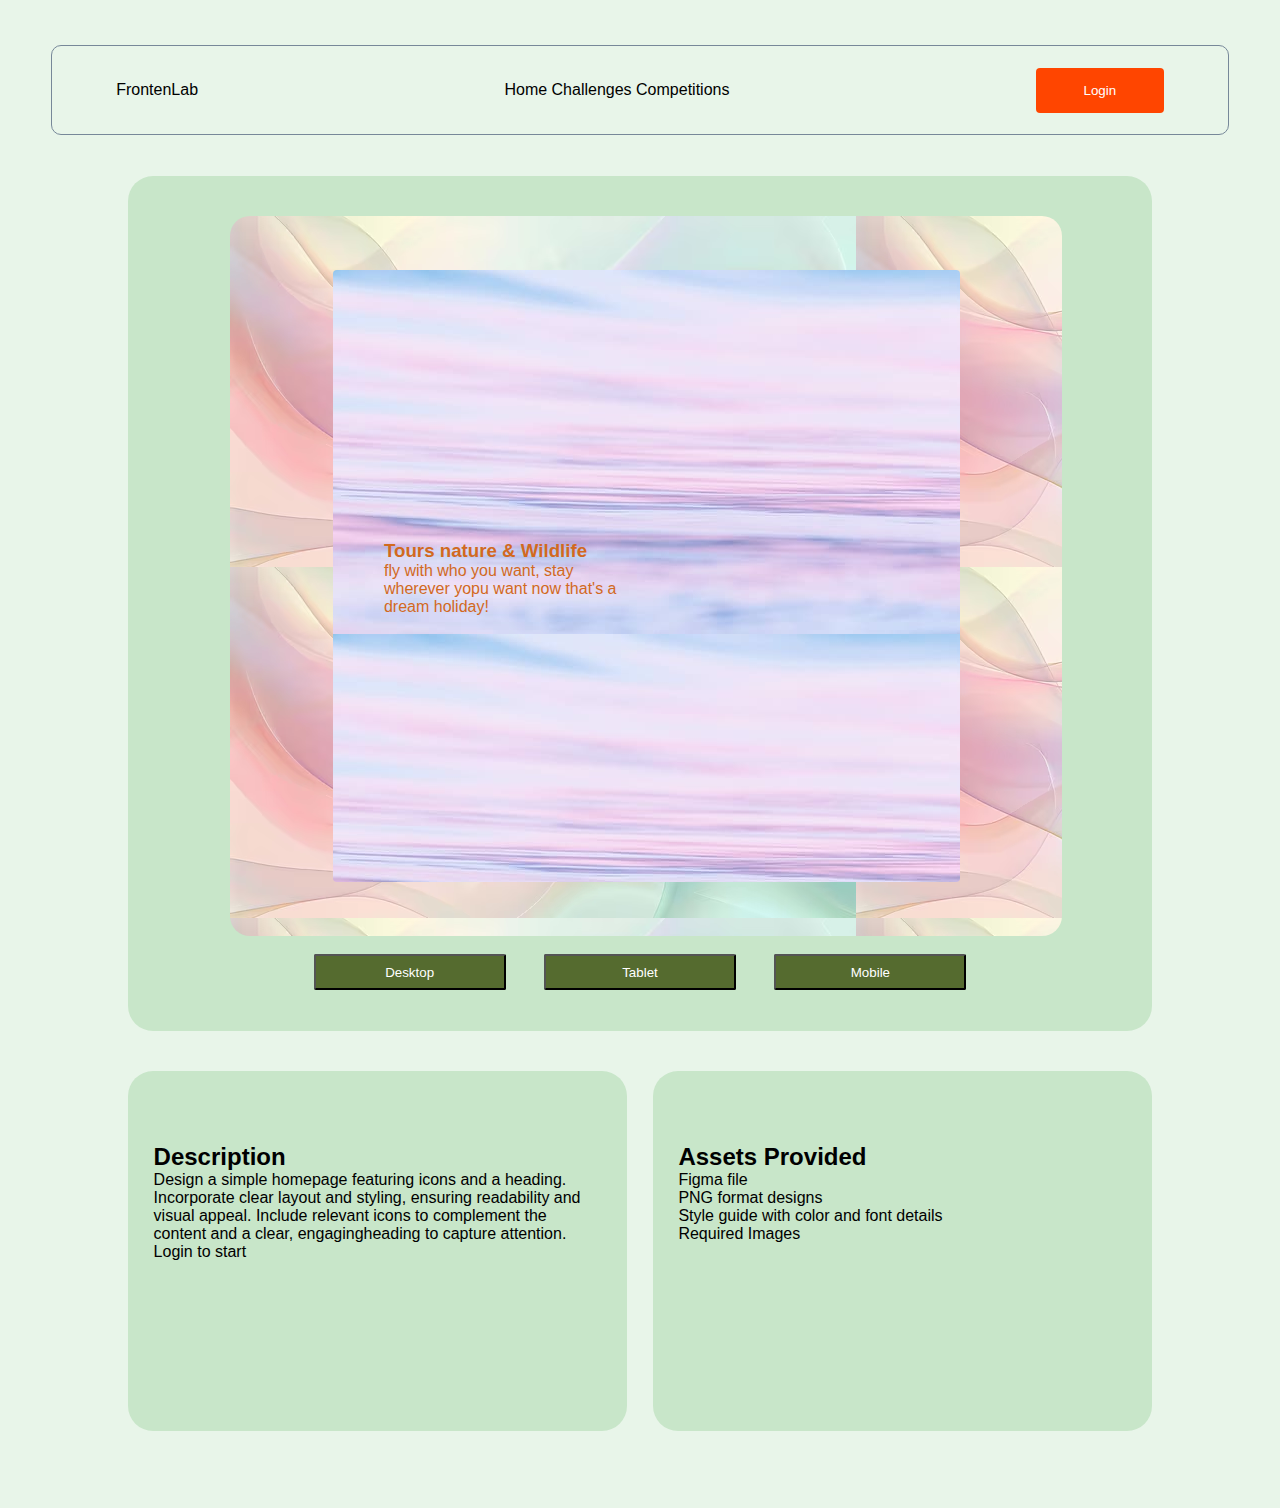
<file: index.html>
<!DOCTYPE html>
<html lang="en">
<head>
    <meta charset="UTF-8">
    <meta name="viewport" content="width=device-width, initial-scale=1.0">
    <title>Landing Page</title>
    <link rel="stylesheet" href="page.css">
</head>
<body>
    <div class="Nav">
        <link rel="stylesheet" href="">FrontenLab
        <div class="home">
        <link rel="stylesheet" href="">Home
        <link rel="stylesheet" href="">Challenges
        <link rel="stylesheet" href="">Competitions
        </div>
        <button class="Login">Login</button>
    </div>
    <div class="content1">
        <div class="content2" >
            <div class="content3">
                <h3>Tours nature & Wildlife</h3>
                <p>fly with who you want, stay wherever yopu want now that's a dream holiday!</p>
            </div>     
        </div>
        <form class="mode">    
            <button>Desktop</button>
            <button>Tablet</button>
            <button>Mobile</button>
        </form>       
    </div>   
     
    <div class="desc">
        <div class="desc1">
            <h2>Description</h2>
            <p>Design a simple homepage featuring icons and a heading. Incorporate clear layout and styling, ensuring readability and visual appeal. Include relevant icons to complement the content and a clear, engagingheading to capture attention.</p>
            <span>
            <link rel="stylesheet" href="">Login to start
            </span>
        </div>
        <div class="desc2">
            <h2>Assets Provided</h2>
            <p>Figma file</p>
            <p>PNG format designs</p>
            <p>Style guide with color and font details</p>
            <p>Required Images</p>
        </div>
    </div>
    <br>
    
</body>
</html>
</file>
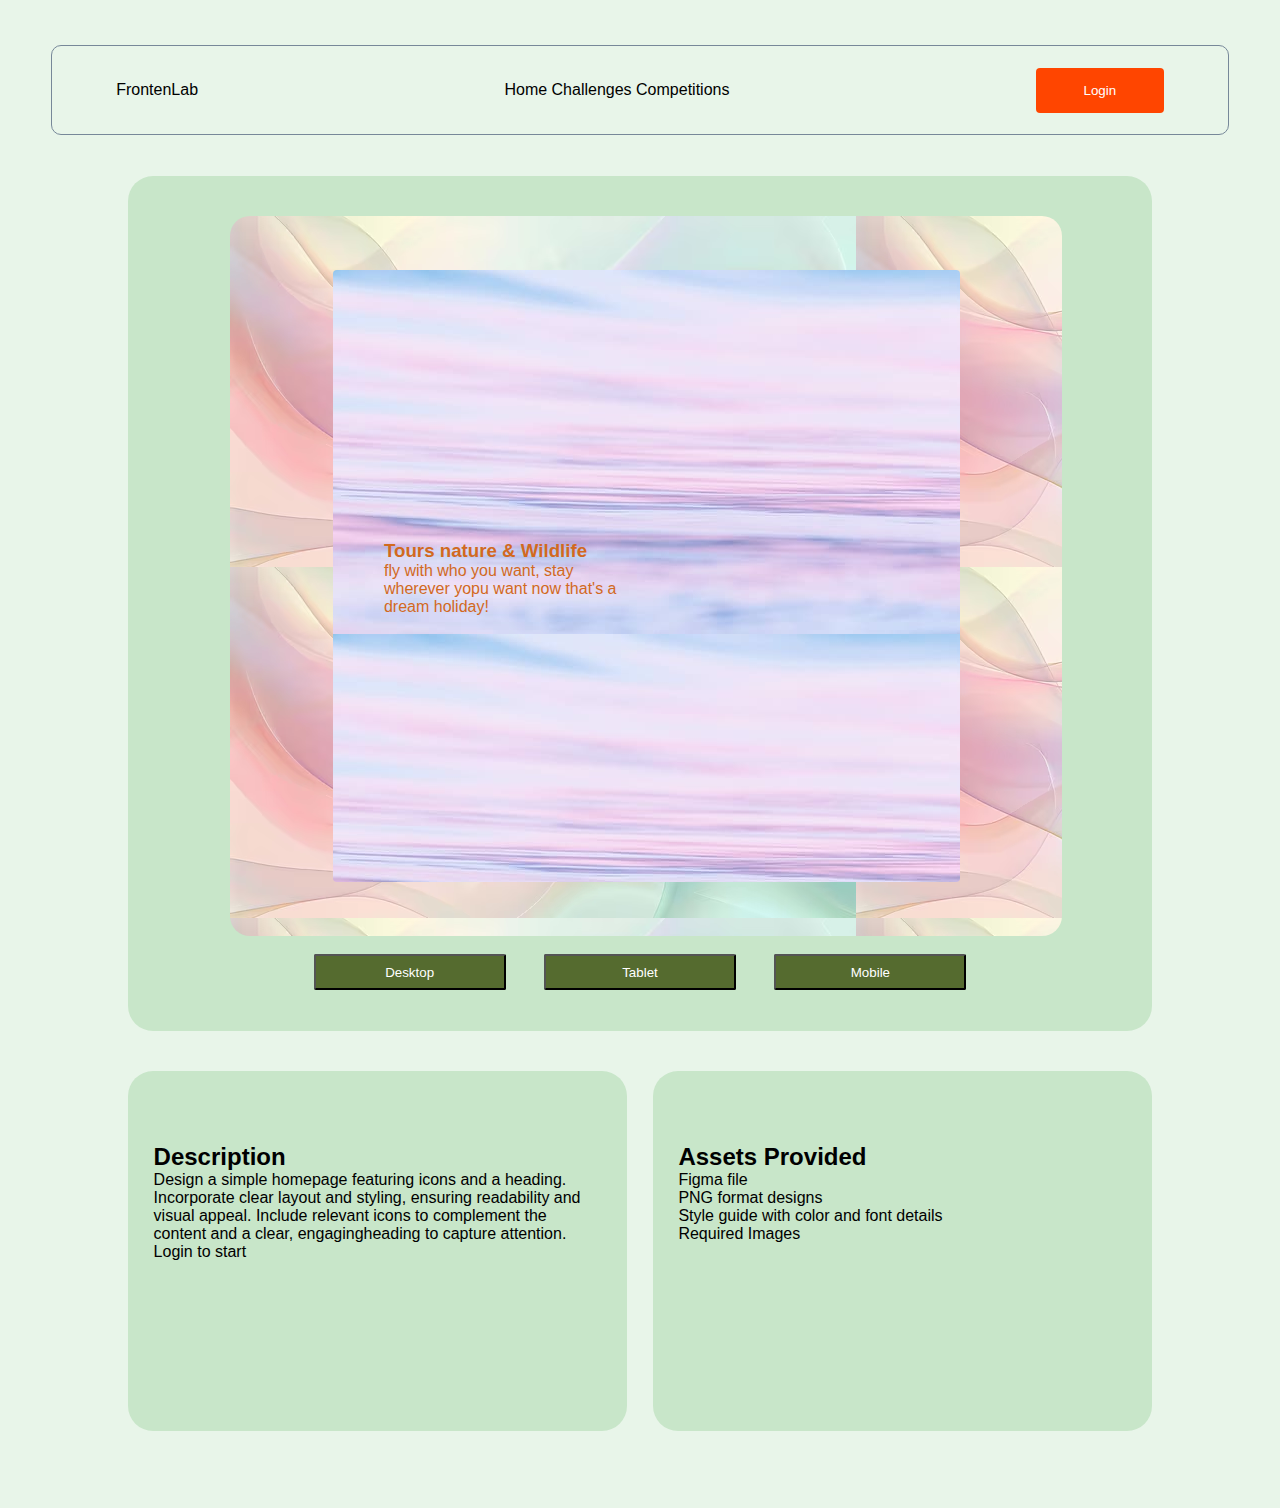
<file: page.html>
<!DOCTYPE html>
<html lang="en">
<head>
    <meta charset="UTF-8">
    <meta name="viewport" content="width=device-width, initial-scale=1.0">
    <title>Landing Page</title>
    <link rel="stylesheet" href="page.css">
</head>
<body>
    <div class="Nav">
        <link rel="stylesheet" href="">FrontenLab
        <div class="home">
        <link rel="stylesheet" href="">Home
        <link rel="stylesheet" href="">Challenges
        <link rel="stylesheet" href="">Competitions
        </div>
        <button class="Login">Login</button>
    </div>
    <div class="content1">
        <div class="content2" >
            <div class="content3">
                <h3>Tours nature & Wildlife</h3>
                <p>fly with who you want, stay wherever yopu want now that's a dream holiday!</p>
            </div>     
        </div>
        <form class="mode">    
            <button>Desktop</button>
            <button>Tablet</button>
            <button>Mobile</button>
        </form>       
    </div>   
     
    <div class="desc">
        <div class="desc1">
            <h2>Description</h2>
            <p>Design a simple homepage featuring icons and a heading. Incorporate clear layout and styling, ensuring readability and visual appeal. Include relevant icons to complement the content and a clear, engagingheading to capture attention.</p>
            <span>
            <link rel="stylesheet" href="">Login to start
            </span>
        </div>
        <div class="desc2">
            <h2>Assets Provided</h2>
            <p>Figma file</p>
            <p>PNG format designs</p>
            <p>Style guide with color and font details</p>
            <p>Required Images</p>
        </div>
    </div>
    <br>
    
</body>
</html>
</file>
<file: page.css>
*{
    padding: 0;
    margin: 0;
    box-sizing: border-box;
}

body{
    padding: 5vh;
    background-color: #E8F5E9;
    display: flex;
    flex-direction: column;
    align-items: center;
    gap: 1.5vh;
    font-family: 'Gill Sans', 'Gill Sans MT', Calibri, 'Trebuchet MS', sans-serif;
}

.Nav{
    border: 1px solid lightslategray;
    padding: 8px 5vw;
    border-radius: 10px;
    display: flex;
    width: 92vw;
    height: 10vh;
    justify-content: space-between;
    align-items: center;
}

.home{
    display: flex;
    width: 30vw;
    justify-content: space-evenly;
    gap: 5vw;
}

.Login{
    background-color: orangered;
    color: white;
    width: 10vw;
    height: 5vh;
    border-radius: 4px;
    border-style: none;
}

.content1{
    background-color: #C8E6C9;
    height: 95vh;
    width: 80vw;
    margin: 3vh;
    padding: 5vh 8vw;
    border-radius: 25px;
    display: flex;
    flex-direction: column;
    justify-content: center;
    flex-shrink: 10;
}

.content2{
    background-image: url('bg.avif'); 
    height: 80vh;  
    width: 65vw;
    border-radius: 20px;
    padding: 6vh 8vw;
}

.content3{
    background-image: url('air.jpg');
    height: 68vh;
    padding: 30vh 4vw;
    padding-right: 25vw;
    border-radius: 4px;
    color: chocolate;
    
    /* font-size: 20px; */
}

.mode{
    margin-top: 2vh;
    display: flex;
    justify-content: center;
    gap: 3vw; 
    background-color: transparent;
}

.content1 .mode button{
    background-color: darkolivegreen;
    width: 15vw;
    border-radius: 2px;
    color: white;
    height: 4vh;
}

.desc{   
    width: 80vw;   
    display: flex;
    gap: 2vw;
}

.desc1, .desc2{
    background-color: #C8E6C9;
    width: 40vw;
    height: 40vh;
    padding: 8vh 3vw 5vh 2vw;
    border-radius: 25px;
}

/* not working */
/*
span{
    width: 5vw;
}

hr{
    display: block;
    height: 1px;
    border-top: 1px dashed black; /
    margin: 10px 0;
}
*/



/*For tablets (max-width: 768px)*/
@media screen and (max-width: 768px) {
    .Nav {
        flex-direction: column;
        height: auto;
    }
    
    .home {
        flex-direction: column;
        align-items: center;
    }

    .Login {
        width: 50%;
    }

    .content1 {
        width: 95%;
    }

    .content2, .content3 {
        width: 100%;
        padding: 4vh 2vw;
    }

    .mode button {
        width: 30%;
    }
}

/* For mobile phones (max-width: 480px) */
@media screen and (max-width: 480px) {
    .Nav {
        flex-direction: column;
        padding: 4px;
    }

    .home {
        gap: 1vh;
    }

    .Login {
        width: 70%;
        height: 4vh;
    }

    .content1 {
        width: 100%;
        padding: 4vh 3vw;
    }

    .content2, .content3 {
        padding: 3vh 2vw;
    }

    .mode button {
        width: 80%;
        font-size: smaller;
    }

    .desc {
        flex-direction: column;
        width: 100%;
        gap: 2vh;
    }

    .desc1, .desc2 {
        width: 95%;
    }
}
</file>
